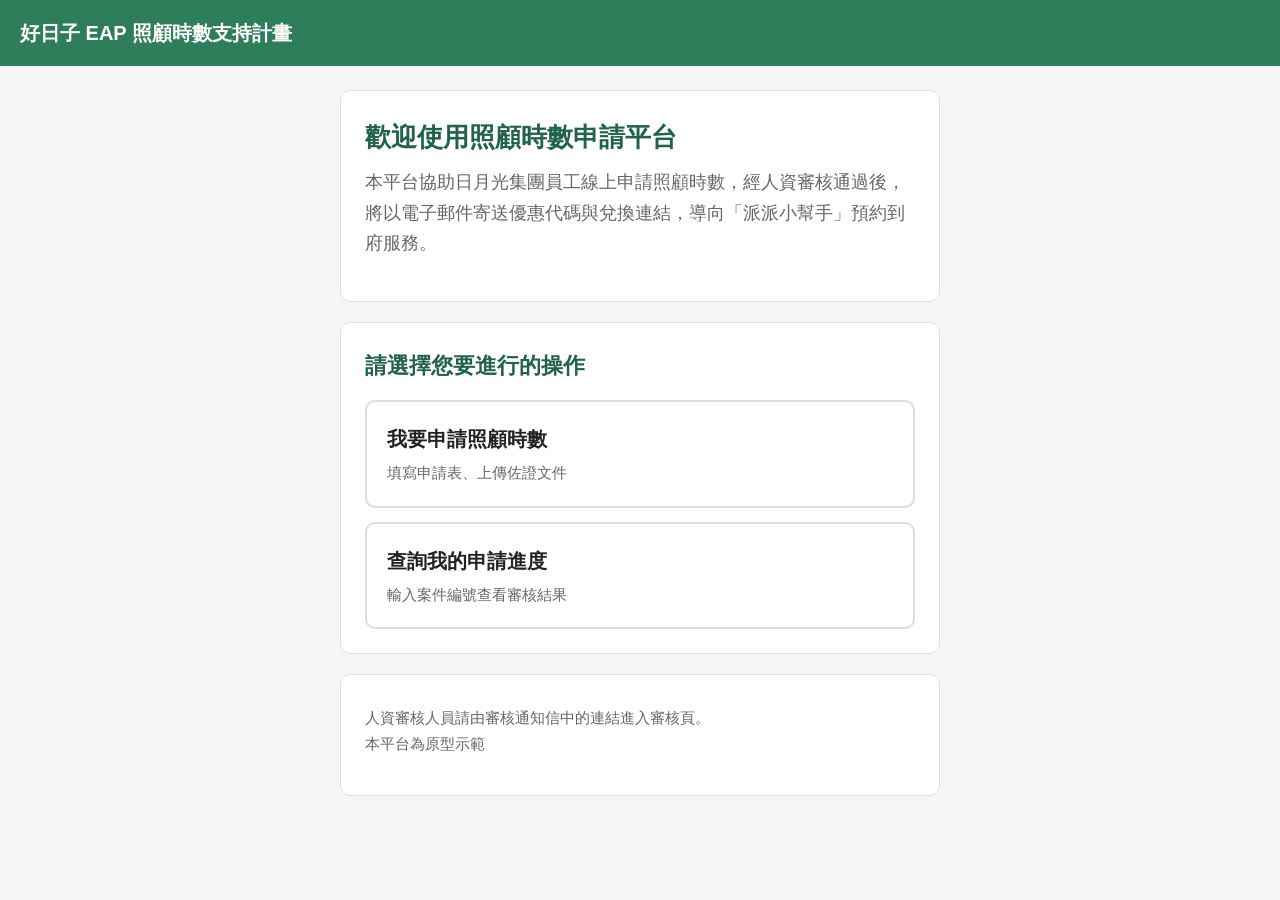
<file: index.html>
<!DOCTYPE html>
<html lang="zh-Hant">
<head>
  <meta charset="utf-8">
  <meta name="viewport" content="width=device-width, initial-scale=1">
  <title>好日子 EAP 照顧時數支持計畫</title>
  <link rel="stylesheet" href="assets/style.css">
</head>
<body>
  <div class="topbar">好日子 EAP 照顧時數支持計畫</div>
  <div class="container">
    <div class="card">
      <h1>歡迎使用照顧時數申請平台</h1>
      <p class="lead">本平台協助日月光集團員工線上申請照顧時數，經人資審核通過後，
        將以電子郵件寄送優惠代碼與兌換連結，導向「派派小幫手」預約到府服務。</p>
    </div>

    <div class="card">
      <h2>請選擇您要進行的操作</h2>
      <div class="nav-links">
        <a href="apply.html">
          我要申請照顧時數
          <span class="sub">填寫申請表、上傳佐證文件</span>
        </a>
        <a href="status.html">
          查詢我的申請進度
          <span class="sub">輸入案件編號查看審核結果</span>
        </a>
      </div>
    </div>

    <div class="card">
      <p class="hint">人資審核人員請由審核通知信中的連結進入審核頁。<br>
        本平台為原型示範</p>
    </div>
  </div>
</body>
</html>
</file>
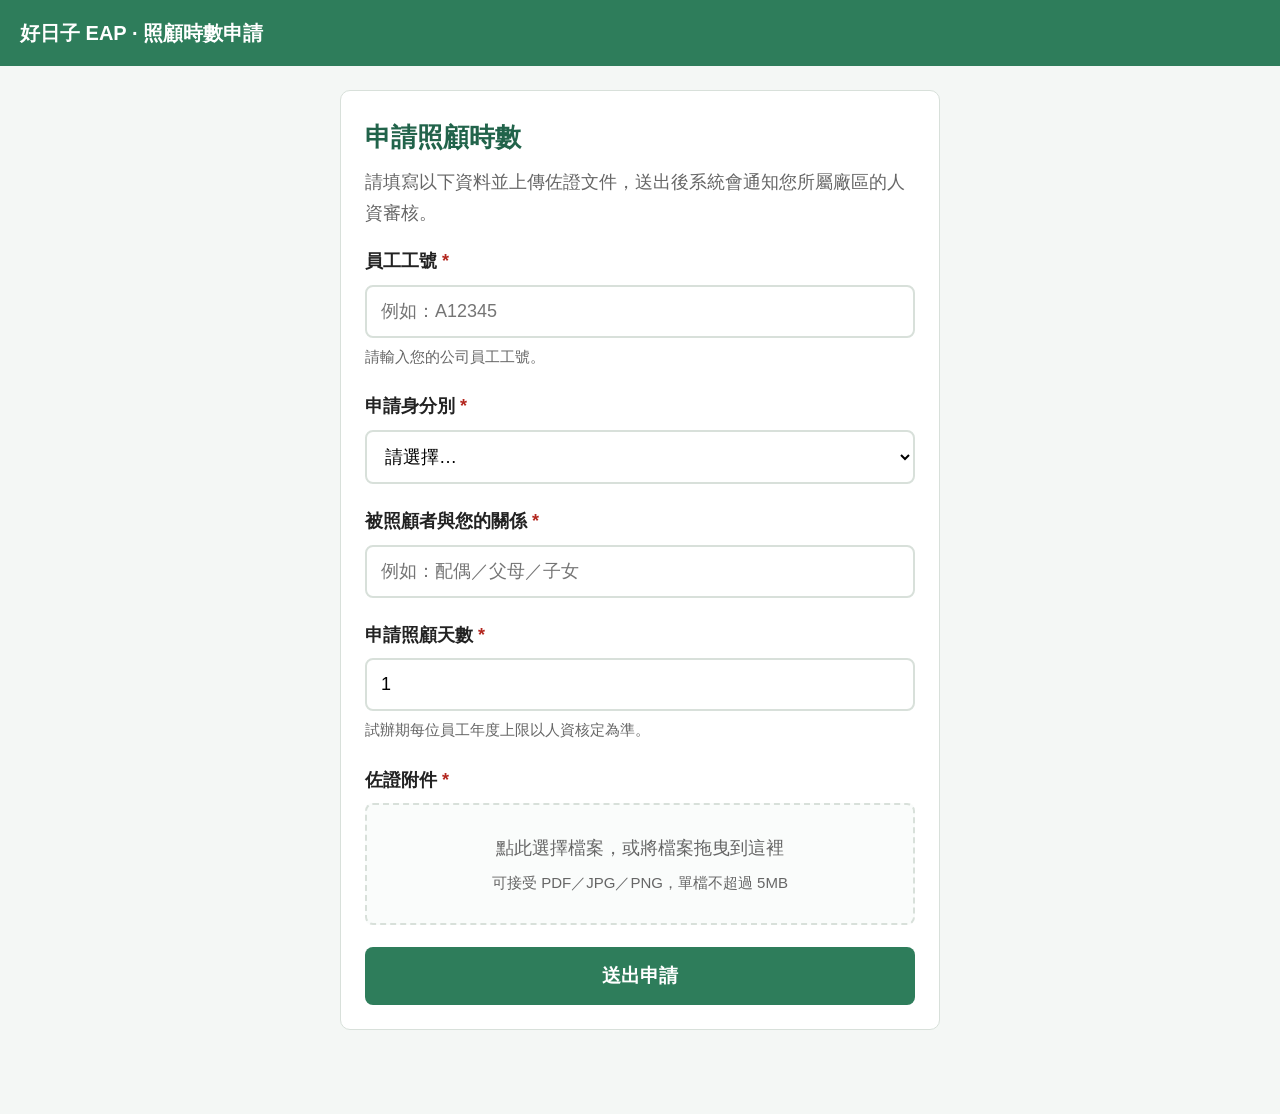
<file: apply.html>
<!DOCTYPE html>
<html lang="zh-Hant">
<head>
  <meta charset="utf-8">
  <meta name="viewport" content="width=device-width, initial-scale=1">
  <title>申請照顧時數 — 好日子 EAP</title>
  <link rel="stylesheet" href="assets/style.css">
</head>
<body>
  <div class="topbar">好日子 EAP · 照顧時數申請</div>
  <div class="container">

    <!-- 申請表單 -->
    <div class="card" id="formCard">
      <h1>申請照顧時數</h1>
      <p class="lead">請填寫以下資料並上傳佐證文件，送出後系統會通知您所屬廠區的人資審核。</p>

      <div id="formError" class="alert alert-error hidden"></div>

      <form id="applyForm" novalidate>
        <div class="field">
          <label class="field-label" for="employeeId">員工工號 <span class="req">*</span></label>
          <input type="text" id="employeeId" name="employeeId" autocomplete="off" placeholder="例如：A12345">
          <div class="hint">請輸入您的公司員工工號。</div>
        </div>

        <div class="field">
          <label class="field-label" for="identityType">申請身分別 <span class="req">*</span></label>
          <select id="identityType" name="identityType">
            <option value="">請選擇…</option>
            <option value="disability">具有效期間內身心障礙證明</option>
            <option value="major_illness">具有效期間內全民健康保險重大傷病資格</option>
            <option value="medical_record">具三個月內就醫或手術紀錄</option>
            <option value="foreign_caregiver_eligible">符合聘僱外國人從事家庭看護工作之被看護者資格</option>
            <option value="ltc_level_2_8">經長照管理中心評估屬長照需要等級第 2 至 8 級</option>
          </select>
        </div>

        <div class="field">
          <label class="field-label" for="careTargetRelation">被照顧者與您的關係 <span class="req">*</span></label>
          <input type="text" id="careTargetRelation" name="careTargetRelation" placeholder="例如：配偶／父母／子女">
        </div>

        <div class="field">
          <label class="field-label" for="requestedDays">申請照顧天數 <span class="req">*</span></label>
          <input type="number" id="requestedDays" name="requestedDays" min="1" step="1" value="1">
          <div class="hint">試辦期每位員工年度上限以人資核定為準。</div>
        </div>

        <div class="field">
          <label class="field-label">佐證附件 <span class="req">*</span></label>
          <div class="dropzone" id="dropzone">
            <div>點此選擇檔案，或將檔案拖曳到這裡</div>
            <div class="hint">可接受 PDF／JPG／PNG，單檔不超過 5MB</div>
            <div class="filename hidden" id="fileName"></div>
          </div>
          <input type="file" id="fileInput" accept=".pdf,.jpg,.jpeg,.png" class="hidden">
        </div>

        <div class="btn-row">
          <button type="submit" class="btn btn-primary" id="submitBtn">送出申請</button>
        </div>
      </form>
    </div>

    <!-- 送出成功 -->
    <div class="card hidden" id="successCard">
      <h1>申請已送出 ✅</h1>
      <div class="alert alert-success">
        我們已將審核通知寄給您所屬廠區的人資。審核完成後將以電子郵件通知您結果。
      </div>
      <div id="warnBox" class="alert alert-warn hidden"></div>
      <div class="detail-row"><div class="k">案件編號</div><div class="v" id="resultAid"></div></div>
      <p class="hint" style="margin-top:20px;">請記下您的案件編號，可用於查詢審核進度。</p>
      <div class="btn-row">
        <a class="btn btn-primary" id="toStatusLink" href="status.html">查詢申請進度</a>
      </div>
    </div>

  </div>

  <script src="assets/config.js"></script>
  <script src="assets/api.js"></script>
  <script>
    var ALLOWED_EXT = ['pdf', 'jpg', 'jpeg', 'png'];
    var MAX_BYTES = 5 * 1024 * 1024;
    var selectedFile = null;

    var dropzone = document.getElementById('dropzone');
    var fileInput = document.getElementById('fileInput');
    var fileNameEl = document.getElementById('fileName');
    var formError = document.getElementById('formError');

    dropzone.addEventListener('click', function () { fileInput.click(); });
    dropzone.addEventListener('dragover', function (e) { e.preventDefault(); dropzone.classList.add('dragover'); });
    dropzone.addEventListener('dragleave', function () { dropzone.classList.remove('dragover'); });
    dropzone.addEventListener('drop', function (e) {
      e.preventDefault(); dropzone.classList.remove('dragover');
      if (e.dataTransfer.files.length) handleFile(e.dataTransfer.files[0]);
    });
    fileInput.addEventListener('change', function () {
      if (fileInput.files.length) handleFile(fileInput.files[0]);
    });

    function handleFile(file) {
      var ext = (file.name.split('.').pop() || '').toLowerCase();
      if (ALLOWED_EXT.indexOf(ext) < 0) {
        showError('附件格式僅接受 PDF、JPG 或 PNG。');
        return;
      }
      if (file.size > MAX_BYTES) {
        showError('附件大小不可超過 5MB。');
        return;
      }
      clearError();
      selectedFile = file;
      fileNameEl.textContent = '已選擇：' + file.name;
      fileNameEl.classList.remove('hidden');
    }

    function showError(msg) {
      formError.textContent = msg;
      formError.classList.remove('hidden');
      window.scrollTo({ top: 0, behavior: 'smooth' });
    }
    function clearError() { formError.classList.add('hidden'); }

    function fileToBase64(file) {
      return new Promise(function (resolve, reject) {
        var reader = new FileReader();
        reader.onload = function () {
          // 去掉 data:...;base64, 前綴
          var result = String(reader.result);
          resolve(result.substring(result.indexOf(',') + 1));
        };
        reader.onerror = reject;
        reader.readAsDataURL(file);
      });
    }

    // 圖片壓縮：手機拍的證明照常有 3~5MB，先在前端縮到長邊 1600px、JPEG 0.8，
    // 大幅縮短上傳時間；PDF 不動。回傳 { base64, mimeType, name }。
    function prepareAttachment(file) {
      var isImage = /^image\/(jpe?g|png)$/i.test(file.type);
      // 小於 800KB 或非圖片就不壓，直接轉 base64
      if (!isImage || file.size < 800 * 1024) {
        return fileToBase64(file).then(function (b64) {
          return { base64: b64, mimeType: file.type || 'application/octet-stream', name: file.name };
        });
      }
      return new Promise(function (resolve, reject) {
        var img = new Image();
        var url = URL.createObjectURL(file);
        img.onload = function () {
          URL.revokeObjectURL(url);
          var MAX = 1600;
          var w = img.width, h = img.height;
          if (w > MAX || h > MAX) {
            if (w >= h) { h = Math.round(h * MAX / w); w = MAX; }
            else { w = Math.round(w * MAX / h); h = MAX; }
          }
          var canvas = document.createElement('canvas');
          canvas.width = w; canvas.height = h;
          canvas.getContext('2d').drawImage(img, 0, 0, w, h);
          var dataUrl = canvas.toDataURL('image/jpeg', 0.8);
          var base64 = dataUrl.substring(dataUrl.indexOf(',') + 1);
          var newName = file.name.replace(/\.(png|jpe?g)$/i, '') + '.jpg';
          resolve({ base64: base64, mimeType: 'image/jpeg', name: newName });
        };
        img.onerror = function () {
          // 壓縮失敗就退回原檔
          URL.revokeObjectURL(url);
          fileToBase64(file).then(function (b64) {
            resolve({ base64: b64, mimeType: file.type || 'application/octet-stream', name: file.name });
          }).catch(reject);
        };
        img.src = url;
      });
    }

    document.getElementById('applyForm').addEventListener('submit', async function (e) {
      e.preventDefault();
      clearError();

      var employeeId = document.getElementById('employeeId').value.trim();
      var identityType = document.getElementById('identityType').value;
      var relation = document.getElementById('careTargetRelation').value.trim();
      var days = parseInt(document.getElementById('requestedDays').value, 10);

      if (!employeeId) return showError('請填寫員工工號。');
      if (!identityType) return showError('請選擇申請身分別。');
      if (!relation) return showError('請填寫被照顧者與您的關係。');
      if (!days || days < 1) return showError('請填寫有效的申請天數。');
      if (!selectedFile) return showError('請上傳佐證附件。');

      var btn = document.getElementById('submitBtn');
      btn.disabled = true;
      btn.innerHTML = '<span class="spinner"></span>送出中，請稍候…';

      try {
        var att = await prepareAttachment(selectedFile);
        var data = await window.API.post({
          action: 'submitApplication',
          employeeId: employeeId,
          identityType: identityType,
          careTargetRelation: relation,
          requestedDays: days,
          attachment: { name: att.name, mimeType: att.mimeType, base64: att.base64 }
        });

        document.getElementById('resultAid').textContent = data.applicationId;
        document.getElementById('toStatusLink').href = 'status.html?aid=' + encodeURIComponent(data.applicationId);
        if (data.overLimitWarning) {
          var wb = document.getElementById('warnBox');
          wb.textContent = '提醒：本次申請可能已超過年度使用上限，人資審核時將一併評估。';
          wb.classList.remove('hidden');
        }
        document.getElementById('formCard').classList.add('hidden');
        document.getElementById('successCard').classList.remove('hidden');
        window.scrollTo({ top: 0, behavior: 'smooth' });
      } catch (err) {
        showError(err.message || '送出失敗，請稍後再試。');
        btn.disabled = false;
        btn.textContent = '送出申請';
      }
    });
  </script>
</body>
</html>
</file>
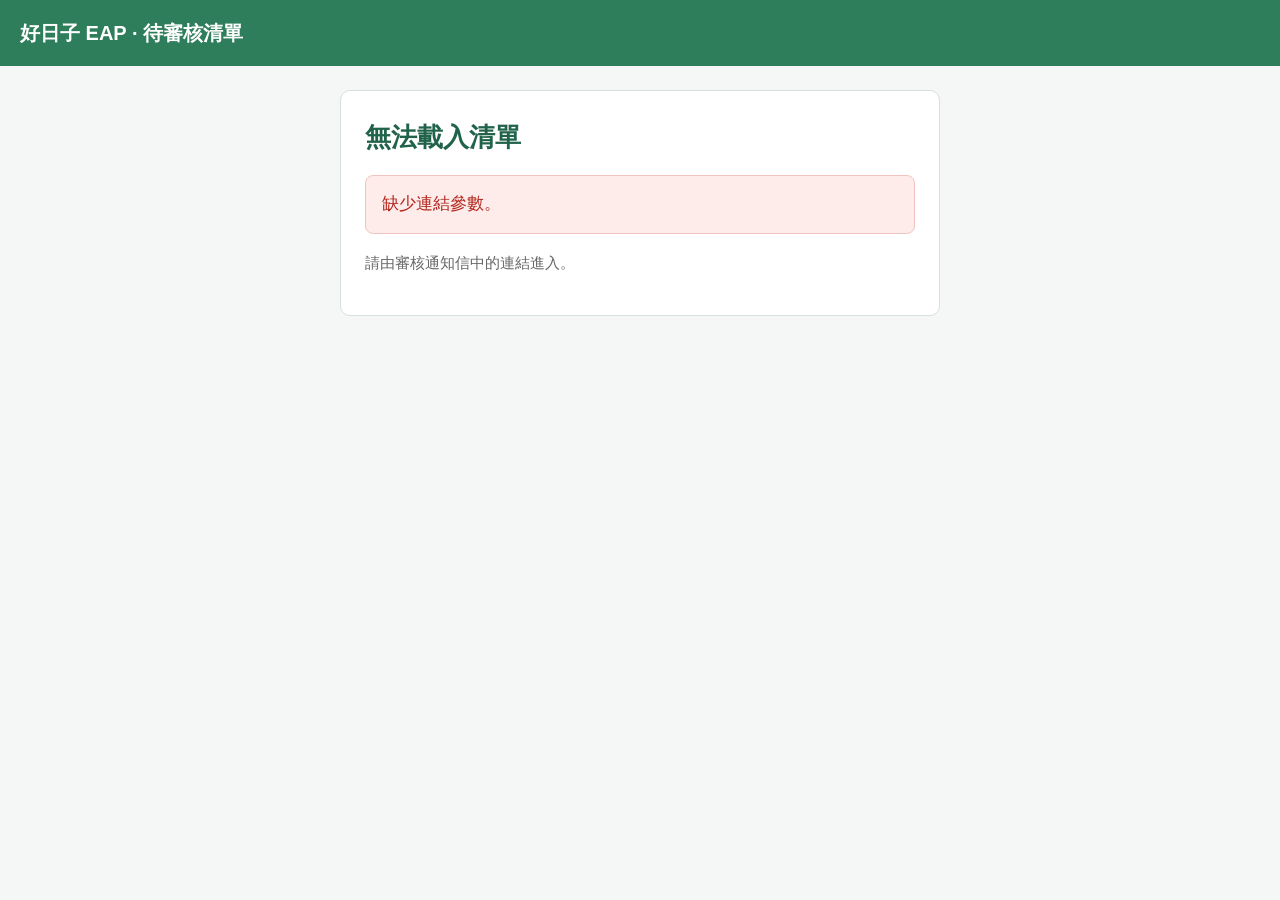
<file: review-queue.html>
<!DOCTYPE html>
<html lang="zh-Hant">
<head>
  <meta charset="utf-8">
  <meta name="viewport" content="width=device-width, initial-scale=1">
  <title>待審核案件清單 — 好日子 EAP</title>
  <link rel="stylesheet" href="assets/style.css">
</head>
<body>
  <div class="topbar">好日子 EAP · 待審核清單</div>
  <div class="container">

    <div class="card" id="loadingCard">
      <h2><span class="spinner" style="border-color:rgba(46,125,91,.3);border-top-color:#2e7d5b;"></span>載入中…</h2>
    </div>

    <div class="card hidden" id="errorCard">
      <h1>無法載入清單</h1>
      <div class="alert alert-error" id="errorMsg"></div>
      <p class="hint">請由審核通知信中的連結進入。</p>
    </div>

    <div class="card hidden" id="listCard">
      <h1>待審核案件</h1>
      <p class="lead" id="hrName"></p>
      <div id="emptyMsg" class="alert alert-info hidden">目前沒有待審核的案件。</div>
      <div id="queueList"></div>
    </div>

  </div>

  <script src="assets/config.js"></script>
  <script src="assets/api.js"></script>
  <script>
    var IDENTITY_LABELS = {
      disability: '身心障礙證明', major_illness: '重大傷病', medical_record: '就醫紀錄',
      foreign_caregiver_eligible: '家庭看護資格', ltc_level_2_8: '長照 2-8 級'
    };
    var token = new URLSearchParams(location.search).get('token') || '';

    function show(id){document.getElementById(id).classList.remove('hidden');}
    function hide(id){document.getElementById(id).classList.add('hidden');}
    function fmt(iso){ if(!iso) return ''; try{var d=new Date(iso);return (d.getMonth()+1)+'/'+d.getDate();}catch(e){return iso;} }

    async function init() {
      if (!token) return fail('缺少連結參數。');
      try {
        var data = await window.API.post({ action: 'listPendingByHr', token: token });
        hide('loadingCard'); show('listCard');
        document.getElementById('hrName').textContent = data.hrName ? (data.hrName + ' 您好，以下為您廠區待審核案件：') : '';
        if (!data.items.length) { show('emptyMsg'); return; }
        var html = data.items.map(function (it) {
          return '<div class="queue-item">' +
            '<div><b>' + it.employeeName + '</b>（' + it.factory + '）' +
            '<div class="meta">' + it.applicationId + '｜' + (IDENTITY_LABELS[it.identityType]||it.identityType) +
            '｜' + it.requestedDays + ' 天｜' + fmt(it.submittedAt) + '</div></div>' +
            '<a class="btn btn-primary" style="width:auto;padding:10px 18px;" href="review.html?token=' +
            encodeURIComponent(it.token) + '">審核</a></div>';
        }).join('');
        document.getElementById('queueList').innerHTML = html;
      } catch (err) {
        fail(err.message || '載入失敗。');
      }
    }
    function fail(msg){ hide('loadingCard'); document.getElementById('errorMsg').textContent=msg; show('errorCard'); }
    init();
  </script>
</body>
</html>
</file>
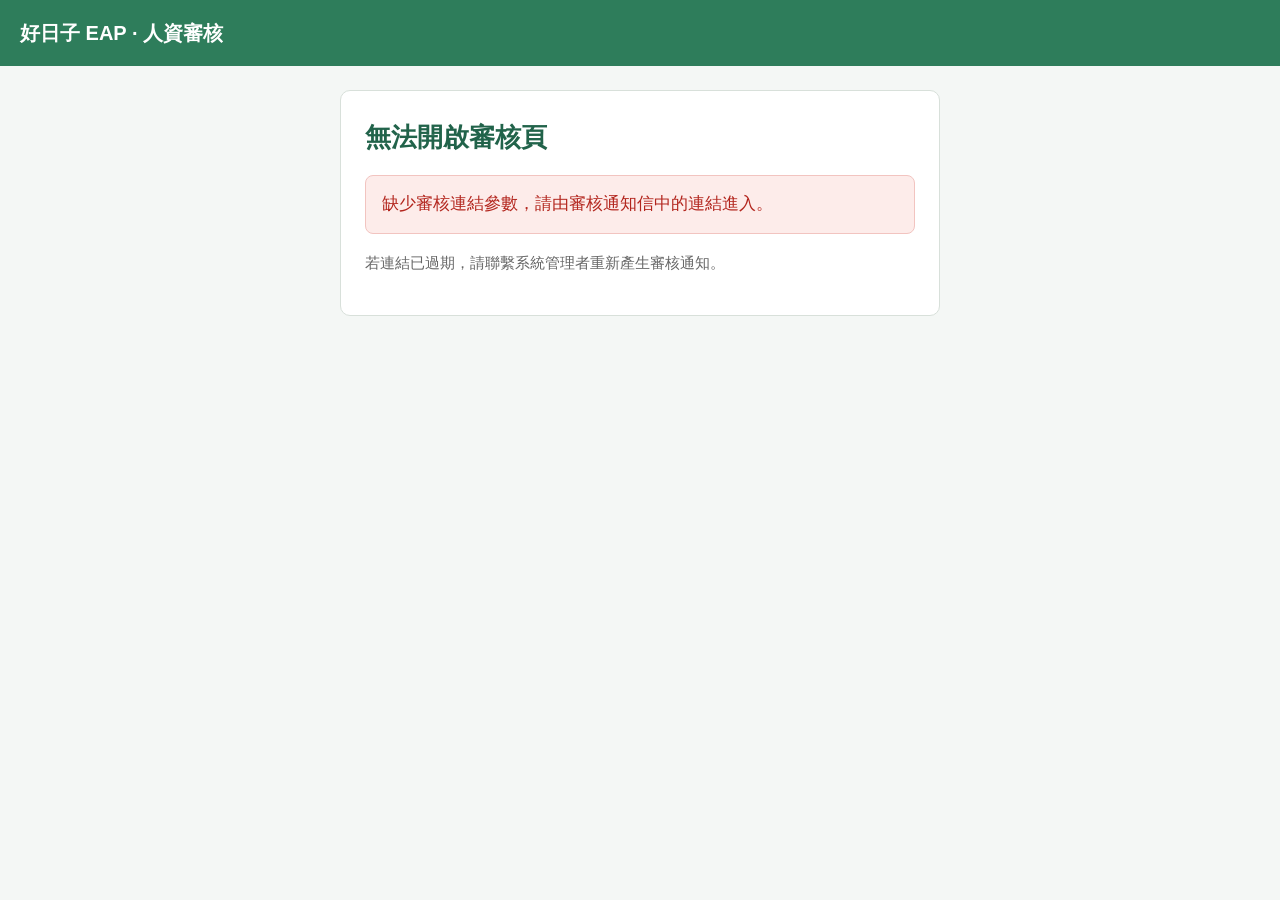
<file: review.html>
<!DOCTYPE html>
<html lang="zh-Hant">
<head>
  <meta charset="utf-8">
  <meta name="viewport" content="width=device-width, initial-scale=1">
  <title>審核照顧時數申請 — 好日子 EAP</title>
  <link rel="stylesheet" href="assets/style.css">
</head>
<body>
  <div class="topbar">好日子 EAP · 人資審核</div>
  <div class="container">

    <!-- 載入中 -->
    <div class="card" id="loadingCard">
      <h2><span class="spinner" style="border-color:rgba(46,125,91,.3);border-top-color:#2e7d5b;"></span>驗證審核連結中…</h2>
    </div>

    <!-- 連結錯誤 -->
    <div class="card hidden" id="errorCard">
      <h1>無法開啟審核頁</h1>
      <div class="alert alert-error" id="errorMsg"></div>
      <p class="hint">若連結已過期，請聯繫系統管理者重新產生審核通知。</p>
    </div>

    <!-- passcode 閘（僅在啟用時顯示） -->
    <div class="card hidden" id="passcodeCard">
      <h2>請輸入審核密碼</h2>
      <p class="lead">為確認您的身分，請輸入人資審核密碼。</p>
      <div id="passcodeError" class="alert alert-error hidden"></div>
      <div class="field">
        <label class="field-label" for="passcodeInput">審核密碼</label>
        <input type="password" id="passcodeInput" inputmode="numeric" autocomplete="off">
      </div>
      <button class="btn btn-primary" id="passcodeBtn">確認</button>
    </div>

    <!-- 案件明細 + 審核 -->
    <div class="card hidden" id="detailCard">
      <h1>照顧時數申請審核</h1>
      <div id="reviewedBanner" class="alert alert-info hidden"></div>
      <div id="overLimitBanner" class="alert alert-warn hidden"></div>

      <div class="detail-row"><div class="k">案件編號</div><div class="v" id="dAid"></div></div>
      <div class="detail-row"><div class="k">員工姓名</div><div class="v" id="dName"></div></div>
      <div class="detail-row"><div class="k">廠區／部門</div><div class="v" id="dFactory"></div></div>
      <div class="detail-row"><div class="k">身分別</div><div class="v" id="dIdentity"></div></div>
      <div class="detail-row"><div class="k">被照顧者關係</div><div class="v" id="dRelation"></div></div>
      <div class="detail-row"><div class="k">申請天數</div><div class="v" id="dDays"></div></div>
      <div class="detail-row"><div class="k">年度已用天數</div><div class="v" id="dYearly"></div></div>
      <div class="detail-row"><div class="k">提交時間</div><div class="v" id="dSubmitted"></div></div>
      <div class="detail-row"><div class="k">佐證附件</div><div class="v" id="dAttachment"></div></div>

      <div id="reviewError" class="alert alert-error hidden" style="margin-top:20px;"></div>

      <div id="rejectReasonField" class="field hidden" style="margin-top:20px;">
        <label class="field-label" for="rejectReason">退件原因 <span class="req">*</span></label>
        <textarea id="rejectReason" placeholder="請說明退件原因，員工將收到此說明以便補件重新申請。"></textarea>
      </div>

      <div class="btn-row" id="actionButtons">
        <button class="btn btn-primary" id="approveBtn">核准並發放優惠代碼</button>
        <button class="btn btn-danger" id="rejectBtn">退件</button>
      </div>
    </div>

    <!-- 審核完成 -->
    <div class="card hidden" id="doneCard">
      <h1 id="doneTitle"></h1>
      <div class="alert alert-success" id="doneMsg"></div>
    </div>

  </div>

  <script src="assets/config.js"></script>
  <script src="assets/api.js"></script>
  <script>
    var IDENTITY_LABELS = {
      disability: '具有效期間內身心障礙證明',
      major_illness: '具有效期間內全民健康保險重大傷病資格',
      medical_record: '具三個月內就醫或手術紀錄',
      foreign_caregiver_eligible: '符合聘僱外國人從事家庭看護工作之被看護者資格',
      ltc_level_2_8: '經長照管理中心評估屬長照需要等級第 2 至 8 級'
    };

    var token = new URLSearchParams(location.search).get('token') || '';
    var appData = null;
    var rejectMode = false;

    function show(id) { document.getElementById(id).classList.remove('hidden'); }
    function hide(id) { document.getElementById(id).classList.add('hidden'); }
    function fmt(iso) {
      if (!iso) return '—';
      try {
        var d = new Date(iso);
        return d.getFullYear() + '/' + (d.getMonth()+1) + '/' + d.getDate() + ' ' +
          ('0'+d.getHours()).slice(-2) + ':' + ('0'+d.getMinutes()).slice(-2);
      } catch (e) { return iso; }
    }

    async function init() {
      if (!token) { return fail('缺少審核連結參數，請由審核通知信中的連結進入。'); }
      try {
        appData = await window.API.get({ action: 'verifyToken', token: token });
        hide('loadingCard');
        if (appData.passcodeRequired) {
          show('passcodeCard');
        } else {
          renderDetail();
        }
      } catch (err) {
        fail(err.message || '審核連結無效。');
      }
    }

    function fail(msg) {
      hide('loadingCard'); hide('passcodeCard'); hide('detailCard');
      document.getElementById('errorMsg').textContent = msg;
      show('errorCard');
    }

    document.getElementById('passcodeBtn').addEventListener('click', async function () {
      var pcErr = document.getElementById('passcodeError');
      pcErr.classList.add('hidden');
      var code = document.getElementById('passcodeInput').value.trim();
      if (!code) { pcErr.textContent = '請輸入審核密碼。'; pcErr.classList.remove('hidden'); return; }

      var btn = this;
      btn.disabled = true;
      var old = btn.textContent;
      btn.innerHTML = '<span class="spinner"></span>驗證中…';
      try {
        // 帶密碼重新驗證：正確才會回傳完整明細（否則後端擋下，不外洩個資）
        appData = await window.API.get({ action: 'verifyToken', token: token, passcode: code });
        hide('passcodeCard');
        renderDetail();
      } catch (err) {
        pcErr.textContent = err.message || '密碼錯誤，請重新輸入。';
        pcErr.classList.remove('hidden');
        btn.disabled = false;
        btn.textContent = old;
      }
    });

    // 密碼欄按 Enter＝按「確認」
    document.getElementById('passcodeInput').addEventListener('keydown', function (e) {
      if (e.key === 'Enter') { e.preventDefault(); document.getElementById('passcodeBtn').click(); }
    });

    function renderDetail() {
      document.getElementById('dAid').textContent = appData.applicationId;
      document.getElementById('dName').textContent = appData.employeeName;
      document.getElementById('dFactory').textContent = appData.factory + (appData.dept ? '／' + appData.dept : '');
      document.getElementById('dIdentity').textContent = IDENTITY_LABELS[appData.identityType] || appData.identityType;
      document.getElementById('dRelation').textContent = appData.careTargetRelation || '—';
      document.getElementById('dDays').textContent = appData.requestedDays + ' 天';
      document.getElementById('dYearly').textContent = appData.yearlyUsedDays + ' 天（年度上限 ' + appData.yearlyLimit + ' 天）';
      document.getElementById('dSubmitted').textContent = fmt(appData.submittedAt);

      var att = document.getElementById('dAttachment');
      if (appData.attachmentUrl) {
        att.innerHTML = '<a href="' + appData.attachmentUrl + '" target="_blank" rel="noopener">開啟附件（新分頁）</a>' +
          (appData.attachmentName ? '<br><span class="hint">' + appData.attachmentName + '</span>' : '');
      } else {
        att.textContent = '（無附件）';
      }

      if (appData.overLimitFlag) {
        var ob = document.getElementById('overLimitBanner');
        ob.textContent = '注意：此員工年度累計（含本次）已超過上限 ' + appData.yearlyLimit + ' 天，請審慎評估。';
        show('overLimitBanner');
      }

      show('detailCard');

      // 若已審核，顯示狀態並隱藏操作
      if (appData.status !== 'pending') {
        var banner = document.getElementById('reviewedBanner');
        banner.textContent = appData.status === 'approved'
          ? '此案件已核准，優惠代碼：' + (appData.voucherCode || '')
          : '此案件已退件，原因：' + (appData.rejectReason || '');
        show('reviewedBanner');
        hide('actionButtons');
      }
    }

    document.getElementById('rejectBtn').addEventListener('click', function () {
      if (!rejectMode) {
        // 第一次點擊：展開原因欄
        rejectMode = true;
        show('rejectReasonField');
        this.textContent = '確認退件';
        document.getElementById('approveBtn').classList.add('hidden');
        return;
      }
      submitReview('reject');
    });

    document.getElementById('approveBtn').addEventListener('click', function () {
      submitReview('approve');
    });

    async function submitReview(decision) {
      var reviewError = document.getElementById('reviewError');
      reviewError.classList.add('hidden');

      var payload = { action: 'reviewApplication', token: token, decision: decision };
      if (decision === 'reject') {
        var reason = document.getElementById('rejectReason').value.trim();
        if (!reason) { reviewError.textContent = '請填寫退件原因。'; reviewError.classList.remove('hidden'); return; }
        payload.rejectReason = reason;
      }
      var pc = document.getElementById('passcodeInput');
      if (pc) payload.passcode = pc.value.trim();

      // 鎖定按鈕避免重複提交
      var approveBtn = document.getElementById('approveBtn');
      var rejectBtn = document.getElementById('rejectBtn');
      approveBtn.disabled = true; rejectBtn.disabled = true;
      var activeBtn = decision === 'approve' ? approveBtn : rejectBtn;
      var oldText = activeBtn.textContent;
      activeBtn.innerHTML = '<span class="spinner"></span>處理中…';

      try {
        var data = await window.API.post(payload);
        hide('detailCard');
        var title = document.getElementById('doneTitle');
        var msg = document.getElementById('doneMsg');
        if (data.status === 'approved') {
          title.textContent = '審核完成 ✅';
          msg.textContent = '已核准，優惠代碼 ' + data.voucherCode + ' 已寄送給員工。';
        } else {
          title.textContent = '已退件';
          msg.textContent = '退件通知已寄送給員工。';
        }
        show('doneCard');
        window.scrollTo({ top: 0, behavior: 'smooth' });
      } catch (err) {
        // passcode 錯誤 → 回到 passcode 輸入
        if (err.code === 'INVALID_PASSCODE') {
          reviewError.textContent = err.message;
        } else if (err.code === 'ALREADY_REVIEWED') {
          reviewError.textContent = err.message;
        } else {
          reviewError.textContent = err.message || '審核失敗，請稍後再試。';
        }
        reviewError.classList.remove('hidden');
        approveBtn.disabled = false; rejectBtn.disabled = false;
        activeBtn.textContent = oldText;
      }
    }

    init();
  </script>
</body>
</html>
</file>
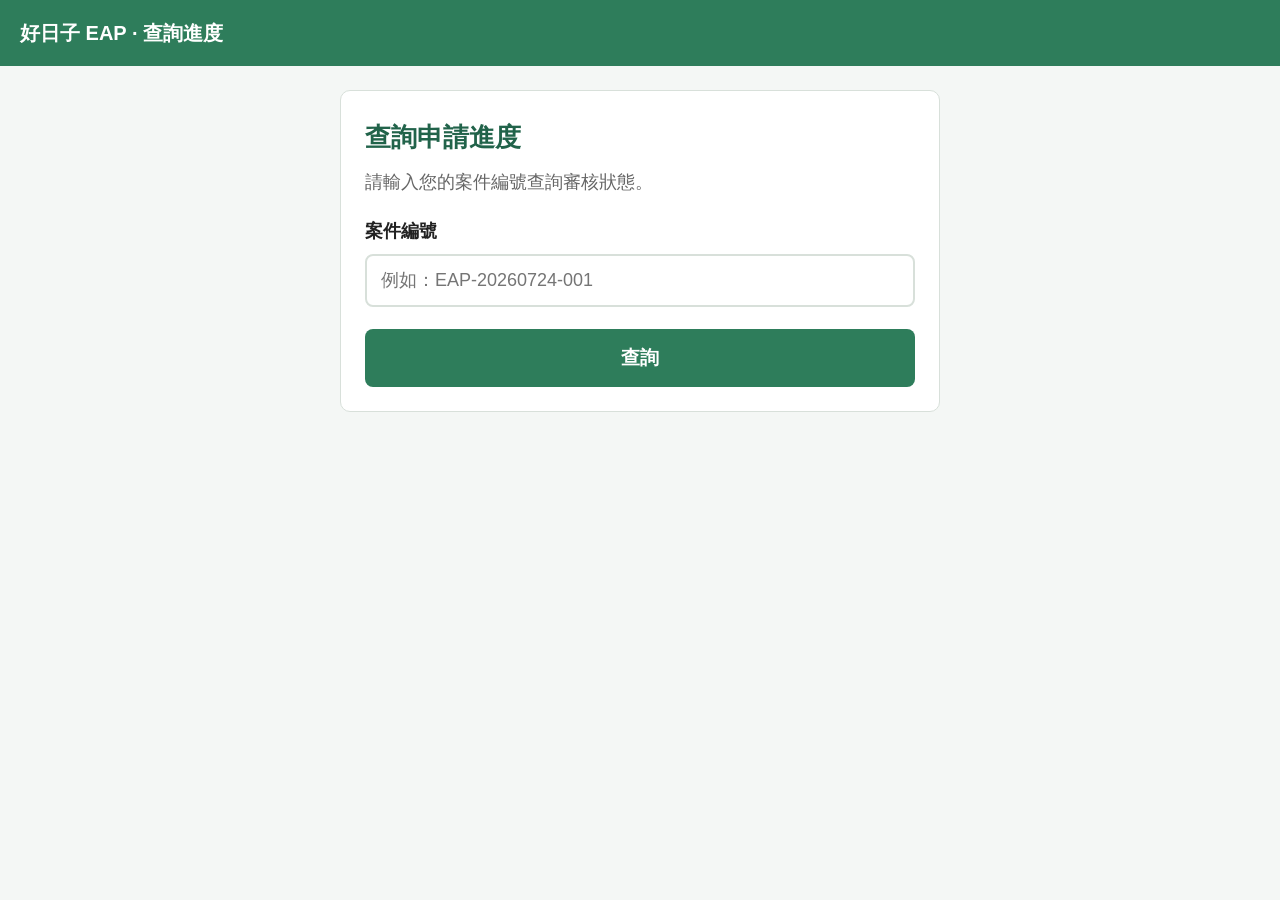
<file: status.html>
<!DOCTYPE html>
<html lang="zh-Hant">
<head>
  <meta charset="utf-8">
  <meta name="viewport" content="width=device-width, initial-scale=1">
  <title>查詢申請進度 — 好日子 EAP</title>
  <link rel="stylesheet" href="assets/style.css">
</head>
<body>
  <div class="topbar">好日子 EAP · 查詢進度</div>
  <div class="container">

    <div class="card">
      <h1>查詢申請進度</h1>
      <p class="lead">請輸入您的案件編號查詢審核狀態。</p>
      <div id="queryError" class="alert alert-error hidden"></div>
      <div class="field">
        <label class="field-label" for="aidInput">案件編號</label>
        <input type="text" id="aidInput" placeholder="例如：EAP-20260724-001" autocomplete="off">
      </div>
      <button class="btn btn-primary" id="queryBtn">查詢</button>
    </div>

    <div class="card hidden" id="resultCard">
      <h2>查詢結果</h2>
      <div class="detail-row"><div class="k">案件編號</div><div class="v" id="rAid"></div></div>
      <div class="detail-row"><div class="k">審核狀態</div><div class="v" id="rStatus"></div></div>
      <div class="detail-row"><div class="k">申請天數</div><div class="v" id="rDays"></div></div>
      <div class="detail-row"><div class="k">提交時間</div><div class="v" id="rSubmitted"></div></div>

      <!-- approved 區塊 -->
      <div id="approvedBox" class="hidden" style="margin-top:20px;">
        <div class="alert alert-success">您的申請已通過！以下為您的優惠代碼（也已寄至您的信箱）：</div>
        <div class="voucher-code" id="rVoucher"></div>
        <div class="detail-row"><div class="k">可用天數</div><div class="v" id="rvDays"></div></div>
        <div class="detail-row"><div class="k">有效期限</div><div class="v" id="rExpires"></div></div>
        <div class="qr"><img id="rQr" width="240" height="240" alt="兌換 QR Code"></div>
        <div class="btn-row">
          <a class="btn btn-primary" id="rRedeem" target="_blank" rel="noopener">前往兌換</a>
        </div>
      </div>

      <!-- rejected 區塊 -->
      <div id="rejectedBox" class="hidden" style="margin-top:20px;">
        <div class="alert alert-error">很抱歉，您的申請未通過。</div>
        <div class="detail-row"><div class="k">退件原因</div><div class="v" id="rReason"></div></div>
        <p class="hint">請依原因補齊資料後重新申請。</p>
      </div>

      <!-- pending 區塊 -->
      <div id="pendingBox" class="hidden" style="margin-top:20px;">
        <div class="alert alert-info">您的申請正在審核中，審核完成後將以電子郵件通知您。</div>
      </div>
    </div>

  </div>

  <script src="assets/config.js"></script>
  <script src="assets/api.js"></script>
  <script>
    var STATUS_LABEL = {
      pending: '<span class="badge badge-pending">審核中</span>',
      approved: '<span class="badge badge-approved">已通過</span>',
      rejected: '<span class="badge badge-rejected">未通過</span>'
    };
    function show(id){document.getElementById(id).classList.remove('hidden');}
    function hide(id){document.getElementById(id).classList.add('hidden');}
    function fmt(iso){ if(!iso) return '—'; try{var d=new Date(iso);return d.getFullYear()+'/'+(d.getMonth()+1)+'/'+d.getDate()+' '+('0'+d.getHours()).slice(-2)+':'+('0'+d.getMinutes()).slice(-2);}catch(e){return iso;} }

    async function query() {
      var err = document.getElementById('queryError');
      err.classList.add('hidden');
      var aid = document.getElementById('aidInput').value.trim();
      if (!aid) { err.textContent='請輸入案件編號。'; err.classList.remove('hidden'); return; }

      var btn = document.getElementById('queryBtn');
      btn.disabled = true; btn.innerHTML = '<span class="spinner"></span>查詢中…';
      try {
        var d = await window.API.get({ action: 'getApplication', applicationId: aid });
        document.getElementById('rAid').textContent = d.applicationId;
        document.getElementById('rStatus').innerHTML = STATUS_LABEL[d.status] || d.status;
        document.getElementById('rDays').textContent = d.requestedDays + ' 天';
        document.getElementById('rSubmitted').textContent = fmt(d.submittedAt);

        hide('approvedBox'); hide('rejectedBox'); hide('pendingBox');
        if (d.status === 'approved' && d.voucher) {
          document.getElementById('rVoucher').textContent = d.voucher.voucherCode;
          document.getElementById('rvDays').textContent = d.voucher.days + ' 天';
          document.getElementById('rExpires').textContent = fmt(d.voucher.expiresAt) + ' 前';
          document.getElementById('rQr').src = d.voucher.qrImgUrl;
          document.getElementById('rRedeem').href = d.voucher.redeemUrl;
          show('approvedBox');
        } else if (d.status === 'rejected') {
          document.getElementById('rReason').textContent = d.rejectReason || '（未提供）';
          show('rejectedBox');
        } else {
          show('pendingBox');
        }
        show('resultCard');
      } catch (e) {
        err.textContent = e.message || '查詢失敗，請稍後再試。';
        err.classList.remove('hidden');
        hide('resultCard');
      } finally {
        btn.disabled = false; btn.textContent = '查詢';
      }
    }

    document.getElementById('queryBtn').addEventListener('click', query);
    document.getElementById('aidInput').addEventListener('keydown', function(e){ if(e.key==='Enter') query(); });

    // 支援從申請頁帶入 ?aid=
    var pre = new URLSearchParams(location.search).get('aid');
    if (pre) { document.getElementById('aidInput').value = pre; query(); }
  </script>
</body>
</html>
</file>
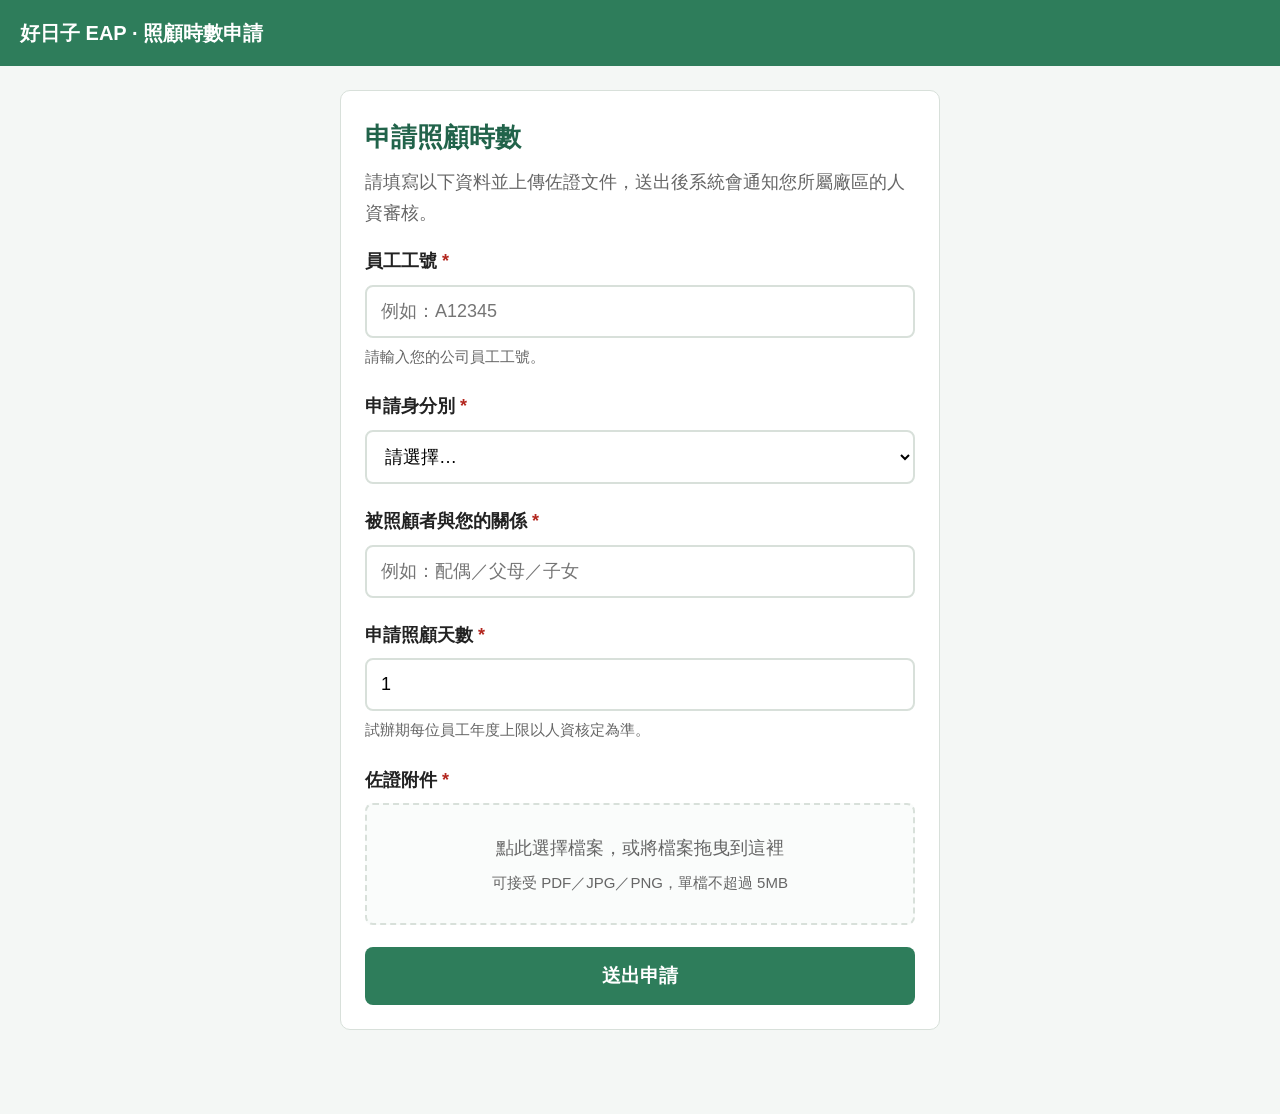
<file: frontend/apply.html>
<!DOCTYPE html>
<html lang="zh-Hant">
<head>
  <meta charset="utf-8">
  <meta name="viewport" content="width=device-width, initial-scale=1">
  <title>申請照顧時數 — 好日子 EAP</title>
  <link rel="stylesheet" href="assets/style.css">
</head>
<body>
  <div class="topbar">好日子 EAP · 照顧時數申請</div>
  <div class="container">

    <!-- 申請表單 -->
    <div class="card" id="formCard">
      <h1>申請照顧時數</h1>
      <p class="lead">請填寫以下資料並上傳佐證文件，送出後系統會通知您所屬廠區的人資審核。</p>

      <div id="formError" class="alert alert-error hidden"></div>

      <form id="applyForm" novalidate>
        <div class="field">
          <label class="field-label" for="employeeId">員工工號 <span class="req">*</span></label>
          <input type="text" id="employeeId" name="employeeId" autocomplete="off" placeholder="例如：A12345">
          <div class="hint">請輸入您的公司員工工號。</div>
        </div>

        <div class="field">
          <label class="field-label" for="identityType">申請身分別 <span class="req">*</span></label>
          <select id="identityType" name="identityType">
            <option value="">請選擇…</option>
            <option value="disability">具有效期間內身心障礙證明</option>
            <option value="major_illness">具有效期間內全民健康保險重大傷病資格</option>
            <option value="medical_record">具三個月內就醫或手術紀錄</option>
            <option value="foreign_caregiver_eligible">符合聘僱外國人從事家庭看護工作之被看護者資格</option>
            <option value="ltc_level_2_8">經長照管理中心評估屬長照需要等級第 2 至 8 級</option>
          </select>
        </div>

        <div class="field">
          <label class="field-label" for="careTargetRelation">被照顧者與您的關係 <span class="req">*</span></label>
          <input type="text" id="careTargetRelation" name="careTargetRelation" placeholder="例如：配偶／父母／子女">
        </div>

        <div class="field">
          <label class="field-label" for="requestedDays">申請照顧天數 <span class="req">*</span></label>
          <input type="number" id="requestedDays" name="requestedDays" min="1" step="1" value="1">
          <div class="hint">試辦期每位員工年度上限以人資核定為準。</div>
        </div>

        <div class="field">
          <label class="field-label">佐證附件 <span class="req">*</span></label>
          <div class="dropzone" id="dropzone">
            <div>點此選擇檔案，或將檔案拖曳到這裡</div>
            <div class="hint">可接受 PDF／JPG／PNG，單檔不超過 5MB</div>
            <div class="filename hidden" id="fileName"></div>
          </div>
          <input type="file" id="fileInput" accept=".pdf,.jpg,.jpeg,.png" class="hidden">
        </div>

        <div class="btn-row">
          <button type="submit" class="btn btn-primary" id="submitBtn">送出申請</button>
        </div>
      </form>
    </div>

    <!-- 送出成功 -->
    <div class="card hidden" id="successCard">
      <h1>申請已送出 ✅</h1>
      <div class="alert alert-success">
        我們已將審核通知寄給您所屬廠區的人資。審核完成後將以電子郵件通知您結果。
      </div>
      <div id="warnBox" class="alert alert-warn hidden"></div>
      <div class="detail-row"><div class="k">案件編號</div><div class="v" id="resultAid"></div></div>
      <p class="hint" style="margin-top:20px;">請記下您的案件編號，可用於查詢審核進度。</p>
      <div class="btn-row">
        <a class="btn btn-primary" id="toStatusLink" href="status.html">查詢申請進度</a>
      </div>
    </div>

  </div>

  <script src="assets/config.js"></script>
  <script src="assets/api.js"></script>
  <script>
    var ALLOWED_EXT = ['pdf', 'jpg', 'jpeg', 'png'];
    var MAX_BYTES = 5 * 1024 * 1024;
    var selectedFile = null;

    var dropzone = document.getElementById('dropzone');
    var fileInput = document.getElementById('fileInput');
    var fileNameEl = document.getElementById('fileName');
    var formError = document.getElementById('formError');

    dropzone.addEventListener('click', function () { fileInput.click(); });
    dropzone.addEventListener('dragover', function (e) { e.preventDefault(); dropzone.classList.add('dragover'); });
    dropzone.addEventListener('dragleave', function () { dropzone.classList.remove('dragover'); });
    dropzone.addEventListener('drop', function (e) {
      e.preventDefault(); dropzone.classList.remove('dragover');
      if (e.dataTransfer.files.length) handleFile(e.dataTransfer.files[0]);
    });
    fileInput.addEventListener('change', function () {
      if (fileInput.files.length) handleFile(fileInput.files[0]);
    });

    function handleFile(file) {
      var ext = (file.name.split('.').pop() || '').toLowerCase();
      if (ALLOWED_EXT.indexOf(ext) < 0) {
        showError('附件格式僅接受 PDF、JPG 或 PNG。');
        return;
      }
      if (file.size > MAX_BYTES) {
        showError('附件大小不可超過 5MB。');
        return;
      }
      clearError();
      selectedFile = file;
      fileNameEl.textContent = '已選擇：' + file.name;
      fileNameEl.classList.remove('hidden');
    }

    function showError(msg) {
      formError.textContent = msg;
      formError.classList.remove('hidden');
      window.scrollTo({ top: 0, behavior: 'smooth' });
    }
    function clearError() { formError.classList.add('hidden'); }

    function fileToBase64(file) {
      return new Promise(function (resolve, reject) {
        var reader = new FileReader();
        reader.onload = function () {
          // 去掉 data:...;base64, 前綴
          var result = String(reader.result);
          resolve(result.substring(result.indexOf(',') + 1));
        };
        reader.onerror = reject;
        reader.readAsDataURL(file);
      });
    }

    document.getElementById('applyForm').addEventListener('submit', async function (e) {
      e.preventDefault();
      clearError();

      var employeeId = document.getElementById('employeeId').value.trim();
      var identityType = document.getElementById('identityType').value;
      var relation = document.getElementById('careTargetRelation').value.trim();
      var days = parseInt(document.getElementById('requestedDays').value, 10);

      if (!employeeId) return showError('請填寫員工工號。');
      if (!identityType) return showError('請選擇申請身分別。');
      if (!relation) return showError('請填寫被照顧者與您的關係。');
      if (!days || days < 1) return showError('請填寫有效的申請天數。');
      if (!selectedFile) return showError('請上傳佐證附件。');

      var btn = document.getElementById('submitBtn');
      btn.disabled = true;
      btn.innerHTML = '<span class="spinner"></span>送出中，請稍候…';

      try {
        var base64 = await fileToBase64(selectedFile);
        var data = await window.API.post({
          action: 'submitApplication',
          employeeId: employeeId,
          identityType: identityType,
          careTargetRelation: relation,
          requestedDays: days,
          attachment: { name: selectedFile.name, mimeType: selectedFile.type || 'application/octet-stream', base64: base64 }
        });

        document.getElementById('resultAid').textContent = data.applicationId;
        document.getElementById('toStatusLink').href = 'status.html?aid=' + encodeURIComponent(data.applicationId);
        if (data.overLimitWarning) {
          var wb = document.getElementById('warnBox');
          wb.textContent = '提醒：本次申請可能已超過年度使用上限，人資審核時將一併評估。';
          wb.classList.remove('hidden');
        }
        document.getElementById('formCard').classList.add('hidden');
        document.getElementById('successCard').classList.remove('hidden');
        window.scrollTo({ top: 0, behavior: 'smooth' });
      } catch (err) {
        showError(err.message || '送出失敗，請稍後再試。');
        btn.disabled = false;
        btn.textContent = '送出申請';
      }
    });
  </script>
</body>
</html>
</file>
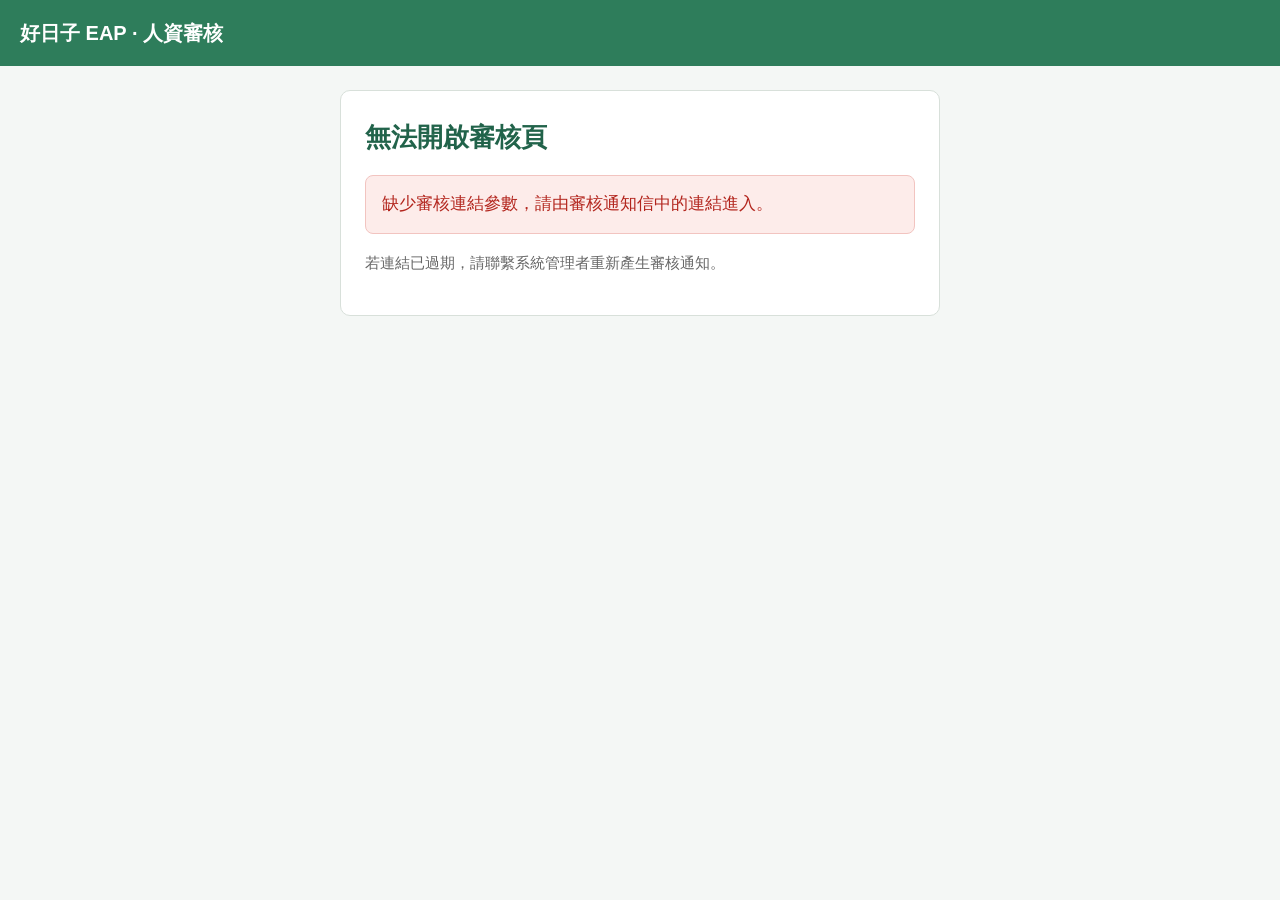
<file: frontend/review.html>
<!DOCTYPE html>
<html lang="zh-Hant">
<head>
  <meta charset="utf-8">
  <meta name="viewport" content="width=device-width, initial-scale=1">
  <title>審核照顧時數申請 — 好日子 EAP</title>
  <link rel="stylesheet" href="assets/style.css">
</head>
<body>
  <div class="topbar">好日子 EAP · 人資審核</div>
  <div class="container">

    <!-- 載入中 -->
    <div class="card" id="loadingCard">
      <h2><span class="spinner" style="border-color:rgba(46,125,91,.3);border-top-color:#2e7d5b;"></span>驗證審核連結中…</h2>
    </div>

    <!-- 連結錯誤 -->
    <div class="card hidden" id="errorCard">
      <h1>無法開啟審核頁</h1>
      <div class="alert alert-error" id="errorMsg"></div>
      <p class="hint">若連結已過期，請聯繫系統管理者重新產生審核通知。</p>
    </div>

    <!-- passcode 閘（僅在啟用時顯示） -->
    <div class="card hidden" id="passcodeCard">
      <h2>請輸入審核密碼</h2>
      <p class="lead">為確認您的身分，請輸入人資審核密碼。</p>
      <div id="passcodeError" class="alert alert-error hidden"></div>
      <div class="field">
        <label class="field-label" for="passcodeInput">審核密碼</label>
        <input type="text" id="passcodeInput" autocomplete="off">
      </div>
      <button class="btn btn-primary" id="passcodeBtn">確認</button>
    </div>

    <!-- 案件明細 + 審核 -->
    <div class="card hidden" id="detailCard">
      <h1>照顧時數申請審核</h1>
      <div id="reviewedBanner" class="alert alert-info hidden"></div>
      <div id="overLimitBanner" class="alert alert-warn hidden"></div>

      <div class="detail-row"><div class="k">案件編號</div><div class="v" id="dAid"></div></div>
      <div class="detail-row"><div class="k">員工姓名</div><div class="v" id="dName"></div></div>
      <div class="detail-row"><div class="k">廠區／部門</div><div class="v" id="dFactory"></div></div>
      <div class="detail-row"><div class="k">身分別</div><div class="v" id="dIdentity"></div></div>
      <div class="detail-row"><div class="k">被照顧者關係</div><div class="v" id="dRelation"></div></div>
      <div class="detail-row"><div class="k">申請天數</div><div class="v" id="dDays"></div></div>
      <div class="detail-row"><div class="k">年度已用天數</div><div class="v" id="dYearly"></div></div>
      <div class="detail-row"><div class="k">提交時間</div><div class="v" id="dSubmitted"></div></div>
      <div class="detail-row"><div class="k">佐證附件</div><div class="v" id="dAttachment"></div></div>

      <div id="reviewError" class="alert alert-error hidden" style="margin-top:20px;"></div>

      <div id="rejectReasonField" class="field hidden" style="margin-top:20px;">
        <label class="field-label" for="rejectReason">退件原因 <span class="req">*</span></label>
        <textarea id="rejectReason" placeholder="請說明退件原因，員工將收到此說明以便補件重新申請。"></textarea>
      </div>

      <div class="btn-row" id="actionButtons">
        <button class="btn btn-primary" id="approveBtn">核准並發放優惠代碼</button>
        <button class="btn btn-danger" id="rejectBtn">退件</button>
      </div>
    </div>

    <!-- 審核完成 -->
    <div class="card hidden" id="doneCard">
      <h1 id="doneTitle"></h1>
      <div class="alert alert-success" id="doneMsg"></div>
    </div>

  </div>

  <script src="assets/config.js"></script>
  <script src="assets/api.js"></script>
  <script>
    var IDENTITY_LABELS = {
      disability: '具有效期間內身心障礙證明',
      major_illness: '具有效期間內全民健康保險重大傷病資格',
      medical_record: '具三個月內就醫或手術紀錄',
      foreign_caregiver_eligible: '符合聘僱外國人從事家庭看護工作之被看護者資格',
      ltc_level_2_8: '經長照管理中心評估屬長照需要等級第 2 至 8 級'
    };

    var token = new URLSearchParams(location.search).get('token') || '';
    var appData = null;
    var rejectMode = false;

    function show(id) { document.getElementById(id).classList.remove('hidden'); }
    function hide(id) { document.getElementById(id).classList.add('hidden'); }
    function fmt(iso) {
      if (!iso) return '—';
      try {
        var d = new Date(iso);
        return d.getFullYear() + '/' + (d.getMonth()+1) + '/' + d.getDate() + ' ' +
          ('0'+d.getHours()).slice(-2) + ':' + ('0'+d.getMinutes()).slice(-2);
      } catch (e) { return iso; }
    }

    async function init() {
      if (!token) { return fail('缺少審核連結參數，請由審核通知信中的連結進入。'); }
      try {
        appData = await window.API.get({ action: 'verifyToken', token: token });
        hide('loadingCard');
        if (appData.passcodeRequired) {
          show('passcodeCard');
        } else {
          renderDetail();
        }
      } catch (err) {
        fail(err.message || '審核連結無效。');
      }
    }

    function fail(msg) {
      hide('loadingCard'); hide('passcodeCard'); hide('detailCard');
      document.getElementById('errorMsg').textContent = msg;
      show('errorCard');
    }

    document.getElementById('passcodeBtn').addEventListener('click', function () {
      // passcode 於送出審核時一併驗證；此處先收起輸入畫面顯示明細
      hide('passcodeCard');
      renderDetail();
    });

    function renderDetail() {
      document.getElementById('dAid').textContent = appData.applicationId;
      document.getElementById('dName').textContent = appData.employeeName;
      document.getElementById('dFactory').textContent = appData.factory + (appData.dept ? '／' + appData.dept : '');
      document.getElementById('dIdentity').textContent = IDENTITY_LABELS[appData.identityType] || appData.identityType;
      document.getElementById('dRelation').textContent = appData.careTargetRelation || '—';
      document.getElementById('dDays').textContent = appData.requestedDays + ' 天';
      document.getElementById('dYearly').textContent = appData.yearlyUsedDays + ' 天（年度上限 ' + appData.yearlyLimit + ' 天）';
      document.getElementById('dSubmitted').textContent = fmt(appData.submittedAt);

      var att = document.getElementById('dAttachment');
      if (appData.attachmentUrl) {
        att.innerHTML = '<a href="' + appData.attachmentUrl + '" target="_blank" rel="noopener">開啟附件（新分頁）</a>' +
          (appData.attachmentName ? '<br><span class="hint">' + appData.attachmentName + '</span>' : '');
      } else {
        att.textContent = '（無附件）';
      }

      if (appData.overLimitFlag) {
        var ob = document.getElementById('overLimitBanner');
        ob.textContent = '注意：此員工年度累計（含本次）已超過上限 ' + appData.yearlyLimit + ' 天，請審慎評估。';
        show('overLimitBanner');
      }

      show('detailCard');

      // 若已審核，顯示狀態並隱藏操作
      if (appData.status !== 'pending') {
        var banner = document.getElementById('reviewedBanner');
        banner.textContent = appData.status === 'approved'
          ? '此案件已核准，優惠代碼：' + (appData.voucherCode || '')
          : '此案件已退件，原因：' + (appData.rejectReason || '');
        show('reviewedBanner');
        hide('actionButtons');
      }
    }

    document.getElementById('rejectBtn').addEventListener('click', function () {
      if (!rejectMode) {
        // 第一次點擊：展開原因欄
        rejectMode = true;
        show('rejectReasonField');
        this.textContent = '確認退件';
        document.getElementById('approveBtn').classList.add('hidden');
        return;
      }
      submitReview('reject');
    });

    document.getElementById('approveBtn').addEventListener('click', function () {
      submitReview('approve');
    });

    async function submitReview(decision) {
      var reviewError = document.getElementById('reviewError');
      reviewError.classList.add('hidden');

      var payload = { action: 'reviewApplication', token: token, decision: decision };
      if (decision === 'reject') {
        var reason = document.getElementById('rejectReason').value.trim();
        if (!reason) { reviewError.textContent = '請填寫退件原因。'; reviewError.classList.remove('hidden'); return; }
        payload.rejectReason = reason;
      }
      var pc = document.getElementById('passcodeInput');
      if (pc) payload.passcode = pc.value.trim();

      // 鎖定按鈕避免重複提交
      var approveBtn = document.getElementById('approveBtn');
      var rejectBtn = document.getElementById('rejectBtn');
      approveBtn.disabled = true; rejectBtn.disabled = true;
      var activeBtn = decision === 'approve' ? approveBtn : rejectBtn;
      var oldText = activeBtn.textContent;
      activeBtn.innerHTML = '<span class="spinner"></span>處理中…';

      try {
        var data = await window.API.post(payload);
        hide('detailCard');
        var title = document.getElementById('doneTitle');
        var msg = document.getElementById('doneMsg');
        if (data.status === 'approved') {
          title.textContent = '審核完成 ✅';
          msg.textContent = '已核准，優惠代碼 ' + data.voucherCode + ' 已寄送給員工。';
        } else {
          title.textContent = '已退件';
          msg.textContent = '退件通知已寄送給員工。';
        }
        show('doneCard');
        window.scrollTo({ top: 0, behavior: 'smooth' });
      } catch (err) {
        // passcode 錯誤 → 回到 passcode 輸入
        if (err.code === 'INVALID_PASSCODE') {
          reviewError.textContent = err.message;
        } else if (err.code === 'ALREADY_REVIEWED') {
          reviewError.textContent = err.message;
        } else {
          reviewError.textContent = err.message || '審核失敗，請稍後再試。';
        }
        reviewError.classList.remove('hidden');
        approveBtn.disabled = false; rejectBtn.disabled = false;
        activeBtn.textContent = oldText;
      }
    }

    init();
  </script>
</body>
</html>
</file>
<file: assets/style.css>
/*
 * style.css — 低資訊密度、大字級、單欄流程。
 * 目標使用者含約 50 歲、平台經驗有限者（CLAUDE.md §6）。
 */
:root {
  --green: #2e7d5b;
  --green-dark: #21634a;
  --bg: #f4f7f5;
  --card: #ffffff;
  --text: #222;
  --muted: #666;
  --border: #d8e0da;
  --danger: #b3261e;
  --warn: #b26a00;
  --radius: 10px;
}

* { box-sizing: border-box; }

body {
  margin: 0;
  font-family: "Microsoft JhengHei", "PingFang TC", "Noto Sans TC", sans-serif;
  font-size: 18px;
  line-height: 1.7;
  color: var(--text);
  background: var(--bg);
}

.topbar {
  background: var(--green);
  color: #fff;
  padding: 16px 20px;
  font-size: 20px;
  font-weight: bold;
}

.container {
  max-width: 640px;
  margin: 0 auto;
  padding: 24px 20px 64px;
}

.card {
  background: var(--card);
  border: 1px solid var(--border);
  border-radius: var(--radius);
  padding: 24px;
  margin-bottom: 20px;
}

h1 { font-size: 26px; margin: 0 0 8px; color: var(--green-dark); }
h2 { font-size: 22px; margin: 0 0 16px; color: var(--green-dark); }
p.lead { color: var(--muted); margin-top: 0; }

/* 表單 */
.field { margin-bottom: 22px; }
label.field-label {
  display: block;
  font-size: 18px;
  font-weight: bold;
  margin-bottom: 8px;
}
label.field-label .req { color: var(--danger); }

input[type="text"],
input[type="number"],
input[type="password"],
select,
textarea {
  width: 100%;
  font-size: 18px;
  padding: 14px;
  border: 2px solid var(--border);
  border-radius: 8px;
  background: #fff;
  font-family: inherit;
}
input:focus, select:focus, textarea:focus {
  outline: none;
  border-color: var(--green);
}
/* 密碼欄：字距拉開更好辨識 */
input[type="password"] {
  letter-spacing: 4px;
}
textarea { min-height: 100px; resize: vertical; }
.hint { color: var(--muted); font-size: 15px; margin-top: 6px; }

/* 檔案拖曳區 */
.dropzone {
  border: 2px dashed var(--border);
  border-radius: 8px;
  padding: 28px 16px;
  text-align: center;
  color: var(--muted);
  cursor: pointer;
  background: #fafcfb;
}
.dropzone.dragover { border-color: var(--green); background: #eef5f1; }
.dropzone .filename { color: var(--green-dark); font-weight: bold; margin-top: 8px; }

/* 按鈕 */
.btn {
  display: inline-block;
  font-size: 19px;
  font-weight: bold;
  padding: 16px 24px;
  border: none;
  border-radius: 8px;
  cursor: pointer;
  text-decoration: none;
  text-align: center;
}
.btn-primary { background: var(--green); color: #fff; width: 100%; }
.btn-primary:hover { background: var(--green-dark); }
.btn-danger { background: #fff; color: var(--danger); border: 2px solid var(--danger); width: 100%; }
.btn-danger:hover { background: #fdecea; }
.btn:disabled { opacity: 0.55; cursor: not-allowed; }
.btn-row { display: flex; flex-direction: column; gap: 12px; margin-top: 8px; }

/* 訊息區 */
.alert {
  border-radius: 8px;
  padding: 14px 16px;
  margin: 16px 0;
  font-size: 17px;
}
.alert-error { background: #fdecea; color: var(--danger); border: 1px solid #f2c4c0; }
.alert-warn { background: #fff4e5; color: var(--warn); border: 1px solid #f0d9a8; }
.alert-success { background: #e8f5ee; color: var(--green-dark); border: 1px solid #b7ddc6; }
.alert-info { background: #eef2f7; color: #35506b; border: 1px solid #c9d6e5; }
.hidden { display: none !important; }

/* 明細表 */
.detail-row { display: flex; padding: 10px 0; border-bottom: 1px solid var(--border); }
.detail-row .k { width: 140px; color: var(--muted); flex-shrink: 0; }
.detail-row .v { flex: 1; font-weight: bold; }

/* 狀態徽章 */
.badge { display: inline-block; padding: 4px 14px; border-radius: 999px; font-size: 16px; font-weight: bold; }
.badge-pending { background: #fff4e5; color: var(--warn); }
.badge-approved { background: #e8f5ee; color: var(--green-dark); }
.badge-rejected { background: #fdecea; color: var(--danger); }

/* 兌換碼區 */
.voucher-code {
  font-size: 30px; letter-spacing: 3px; font-weight: bold;
  color: var(--green-dark); text-align: center;
  background: #eef5f1; border-radius: 8px; padding: 16px; margin: 12px 0;
}
.qr { text-align: center; margin: 16px 0; }
.qr img { border: 1px solid var(--border); padding: 8px; background: #fff; }

/* loading spinner */
.spinner {
  display: inline-block; width: 20px; height: 20px; vertical-align: middle;
  border: 3px solid rgba(255,255,255,0.4); border-top-color: #fff;
  border-radius: 50%; animation: spin 0.8s linear infinite; margin-right: 8px;
}
@keyframes spin { to { transform: rotate(360deg); } }

/* 首頁導覽卡 */
.nav-links { display: flex; flex-direction: column; gap: 14px; }
.nav-links a {
  display: block; padding: 20px; background: #fff; border: 2px solid var(--border);
  border-radius: var(--radius); text-decoration: none; color: var(--text); font-size: 20px; font-weight: bold;
}
.nav-links a:hover { border-color: var(--green); }
.nav-links a .sub { display: block; font-size: 15px; color: var(--muted); font-weight: normal; margin-top: 4px; }

/* 佇列清單 */
.queue-item {
  border: 1px solid var(--border); border-radius: 8px; padding: 16px; margin-bottom: 12px;
  display: flex; justify-content: space-between; align-items: center; gap: 12px;
}
.queue-item .meta { color: var(--muted); font-size: 15px; }
</file>
<file: frontend/assets/style.css>
/*
 * style.css — 低資訊密度、大字級、單欄流程。
 * 目標使用者含約 50 歲、平台經驗有限者（CLAUDE.md §6）。
 */
:root {
  --green: #2e7d5b;
  --green-dark: #21634a;
  --bg: #f4f7f5;
  --card: #ffffff;
  --text: #222;
  --muted: #666;
  --border: #d8e0da;
  --danger: #b3261e;
  --warn: #b26a00;
  --radius: 10px;
}

* { box-sizing: border-box; }

body {
  margin: 0;
  font-family: "Microsoft JhengHei", "PingFang TC", "Noto Sans TC", sans-serif;
  font-size: 18px;
  line-height: 1.7;
  color: var(--text);
  background: var(--bg);
}

.topbar {
  background: var(--green);
  color: #fff;
  padding: 16px 20px;
  font-size: 20px;
  font-weight: bold;
}

.container {
  max-width: 640px;
  margin: 0 auto;
  padding: 24px 20px 64px;
}

.card {
  background: var(--card);
  border: 1px solid var(--border);
  border-radius: var(--radius);
  padding: 24px;
  margin-bottom: 20px;
}

h1 { font-size: 26px; margin: 0 0 8px; color: var(--green-dark); }
h2 { font-size: 22px; margin: 0 0 16px; color: var(--green-dark); }
p.lead { color: var(--muted); margin-top: 0; }

/* 表單 */
.field { margin-bottom: 22px; }
label.field-label {
  display: block;
  font-size: 18px;
  font-weight: bold;
  margin-bottom: 8px;
}
label.field-label .req { color: var(--danger); }

input[type="text"],
input[type="number"],
select,
textarea {
  width: 100%;
  font-size: 18px;
  padding: 14px;
  border: 2px solid var(--border);
  border-radius: 8px;
  background: #fff;
  font-family: inherit;
}
input:focus, select:focus, textarea:focus {
  outline: none;
  border-color: var(--green);
}
textarea { min-height: 100px; resize: vertical; }
.hint { color: var(--muted); font-size: 15px; margin-top: 6px; }

/* 檔案拖曳區 */
.dropzone {
  border: 2px dashed var(--border);
  border-radius: 8px;
  padding: 28px 16px;
  text-align: center;
  color: var(--muted);
  cursor: pointer;
  background: #fafcfb;
}
.dropzone.dragover { border-color: var(--green); background: #eef5f1; }
.dropzone .filename { color: var(--green-dark); font-weight: bold; margin-top: 8px; }

/* 按鈕 */
.btn {
  display: inline-block;
  font-size: 19px;
  font-weight: bold;
  padding: 16px 24px;
  border: none;
  border-radius: 8px;
  cursor: pointer;
  text-decoration: none;
  text-align: center;
}
.btn-primary { background: var(--green); color: #fff; width: 100%; }
.btn-primary:hover { background: var(--green-dark); }
.btn-danger { background: #fff; color: var(--danger); border: 2px solid var(--danger); width: 100%; }
.btn-danger:hover { background: #fdecea; }
.btn:disabled { opacity: 0.55; cursor: not-allowed; }
.btn-row { display: flex; flex-direction: column; gap: 12px; margin-top: 8px; }

/* 訊息區 */
.alert {
  border-radius: 8px;
  padding: 14px 16px;
  margin: 16px 0;
  font-size: 17px;
}
.alert-error { background: #fdecea; color: var(--danger); border: 1px solid #f2c4c0; }
.alert-warn { background: #fff4e5; color: var(--warn); border: 1px solid #f0d9a8; }
.alert-success { background: #e8f5ee; color: var(--green-dark); border: 1px solid #b7ddc6; }
.alert-info { background: #eef2f7; color: #35506b; border: 1px solid #c9d6e5; }
.hidden { display: none !important; }

/* 明細表 */
.detail-row { display: flex; padding: 10px 0; border-bottom: 1px solid var(--border); }
.detail-row .k { width: 140px; color: var(--muted); flex-shrink: 0; }
.detail-row .v { flex: 1; font-weight: bold; }

/* 狀態徽章 */
.badge { display: inline-block; padding: 4px 14px; border-radius: 999px; font-size: 16px; font-weight: bold; }
.badge-pending { background: #fff4e5; color: var(--warn); }
.badge-approved { background: #e8f5ee; color: var(--green-dark); }
.badge-rejected { background: #fdecea; color: var(--danger); }

/* 兌換碼區 */
.voucher-code {
  font-size: 30px; letter-spacing: 3px; font-weight: bold;
  color: var(--green-dark); text-align: center;
  background: #eef5f1; border-radius: 8px; padding: 16px; margin: 12px 0;
}
.qr { text-align: center; margin: 16px 0; }
.qr img { border: 1px solid var(--border); padding: 8px; background: #fff; }

/* loading spinner */
.spinner {
  display: inline-block; width: 20px; height: 20px; vertical-align: middle;
  border: 3px solid rgba(255,255,255,0.4); border-top-color: #fff;
  border-radius: 50%; animation: spin 0.8s linear infinite; margin-right: 8px;
}
@keyframes spin { to { transform: rotate(360deg); } }

/* 首頁導覽卡 */
.nav-links { display: flex; flex-direction: column; gap: 14px; }
.nav-links a {
  display: block; padding: 20px; background: #fff; border: 2px solid var(--border);
  border-radius: var(--radius); text-decoration: none; color: var(--text); font-size: 20px; font-weight: bold;
}
.nav-links a:hover { border-color: var(--green); }
.nav-links a .sub { display: block; font-size: 15px; color: var(--muted); font-weight: normal; margin-top: 4px; }

/* 佇列清單 */
.queue-item {
  border: 1px solid var(--border); border-radius: 8px; padding: 16px; margin-bottom: 12px;
  display: flex; justify-content: space-between; align-items: center; gap: 12px;
}
.queue-item .meta { color: var(--muted); font-size: 15px; }
</file>
